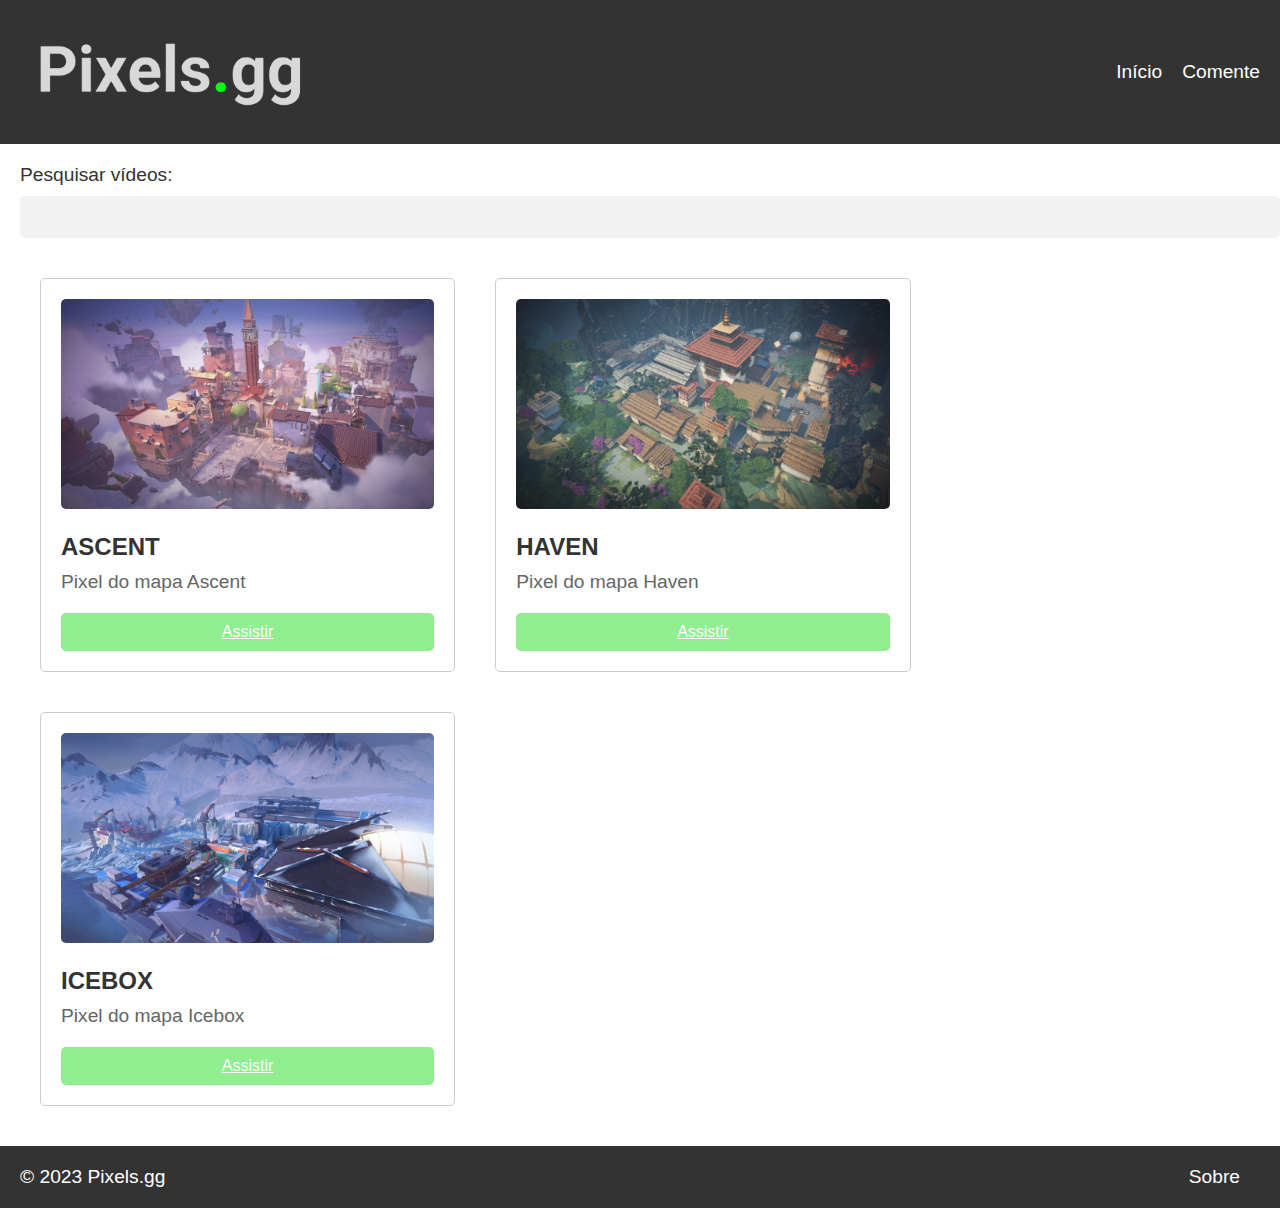
<file: index.html>
<!DOCTYPE html>
<html>
<head>
	<title>Pixels.gg</title>
	<link rel="stylesheet" href="css/style.css">
	<link rel="shortcut icon" href="img/favicon.ico"/>
</head>
<body>
	<header>
		<a href="index.html"><img src="img/pixelsgg.png" width="300" height="100"></a>
		<nav>
			<ul>
				<li><a href="index.html">Início</a></li>
				<li><a href="comente.html">Comente</a></li>
			</ul>
		</nav>
	</header>
	
	<main>
		<form>
			<label for="search">Pesquisar vídeos:</label>
			<input type="text" id="search" name="search">
		</form>
		
		<div class="video-grid">
			<div class="video">
				<img src="img/ascent.webp">
				<h3>ASCENT</h3>
				<p>Pixel do mapa Ascent</p>
				<a href="https://youtube.com/shorts/V9-_X6QXwmU?feature=share">Assistir</a>
			</div>
			
			<div class="video">
				<img src="img/haven.webp">
				<h3>HAVEN</h3>
				<p>Pixel do mapa Haven</p>
				<a href="https://youtube.com/shorts/zF8eOc2Txas?feature=share">Assistir</a>
			</div>

			<div class="video">
				<img src="img/icebox.webp">
				<h3>ICEBOX</h3>
				<p>Pixel do mapa Icebox</p>
				<a href="https://youtube.com/shorts/e7eBz0jT3Nw?feature=share">Assistir</a>
			</div>
			
			<!-- Outros vídeos aqui -->
		</div>

	</main>
	
	<footer>
		<p>© 2023 Pixels.gg</p>
		<ul>
			<li><a href="sobre.html">Sobre</a></li>
		</ul>
	</footer>
	
	
	<script src="js/script.js"></script>
</body>
</html>
</file>
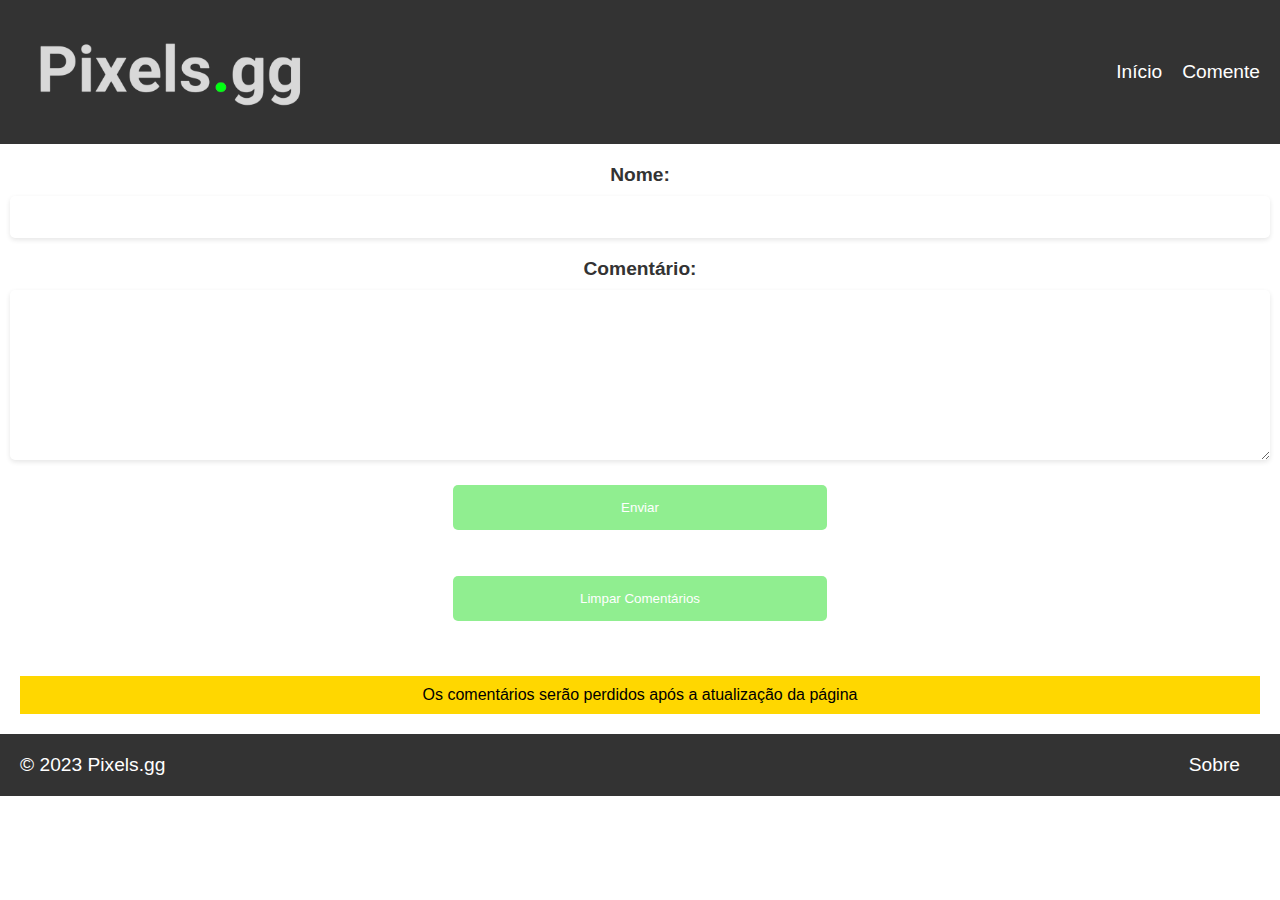
<file: comente.html>
<!DOCTYPE html>
<html>
<head>
	<title>Comente - Pixels.gg</title>
	<link rel="stylesheet" href="css/styleC.css">
	<link rel="shortcut icon" href="img/favicon.ico"/>
</head>
<body>
	<header>
		<a href="index.html"><img src="img/pixelsgg.png" width="300" height="100"></a>
		<nav>
			<ul>
				<li><a href="index.html">Início</a></li>
				<li><a href="comente.html">Comente</a></li>
			</ul>
		</nav>
	</header>
	
    <main>
        <section id="comments">
			<form>
				<label for="name">Nome:</label>
				<input type="text" id="name" name="name">
				<label for="comment">Comentário:</label>
				<textarea id="comment" name="comment"></textarea>
				<button type="submit">Enviar</button>
				<br>
				<br>
				<button id="clear-comments">Limpar Comentários</button>

			</form>
			<div id="comments-list">
				<!-- Os comentários serão adicionados aqui com JavaScript -->
			</div>
			<div class="aviso">Os comentários serão perdidos após a atualização da página</div>
		</section>
    </main>

		
	<footer>
		<p>© 2023 Pixels.gg</p>
		<ul>
			<li><a href="sobre.html">Sobre</a></li>
		</ul>
	</footer>
	
	
	<script src="js/scriptC.js"></script>
</body>
</html>
</file>
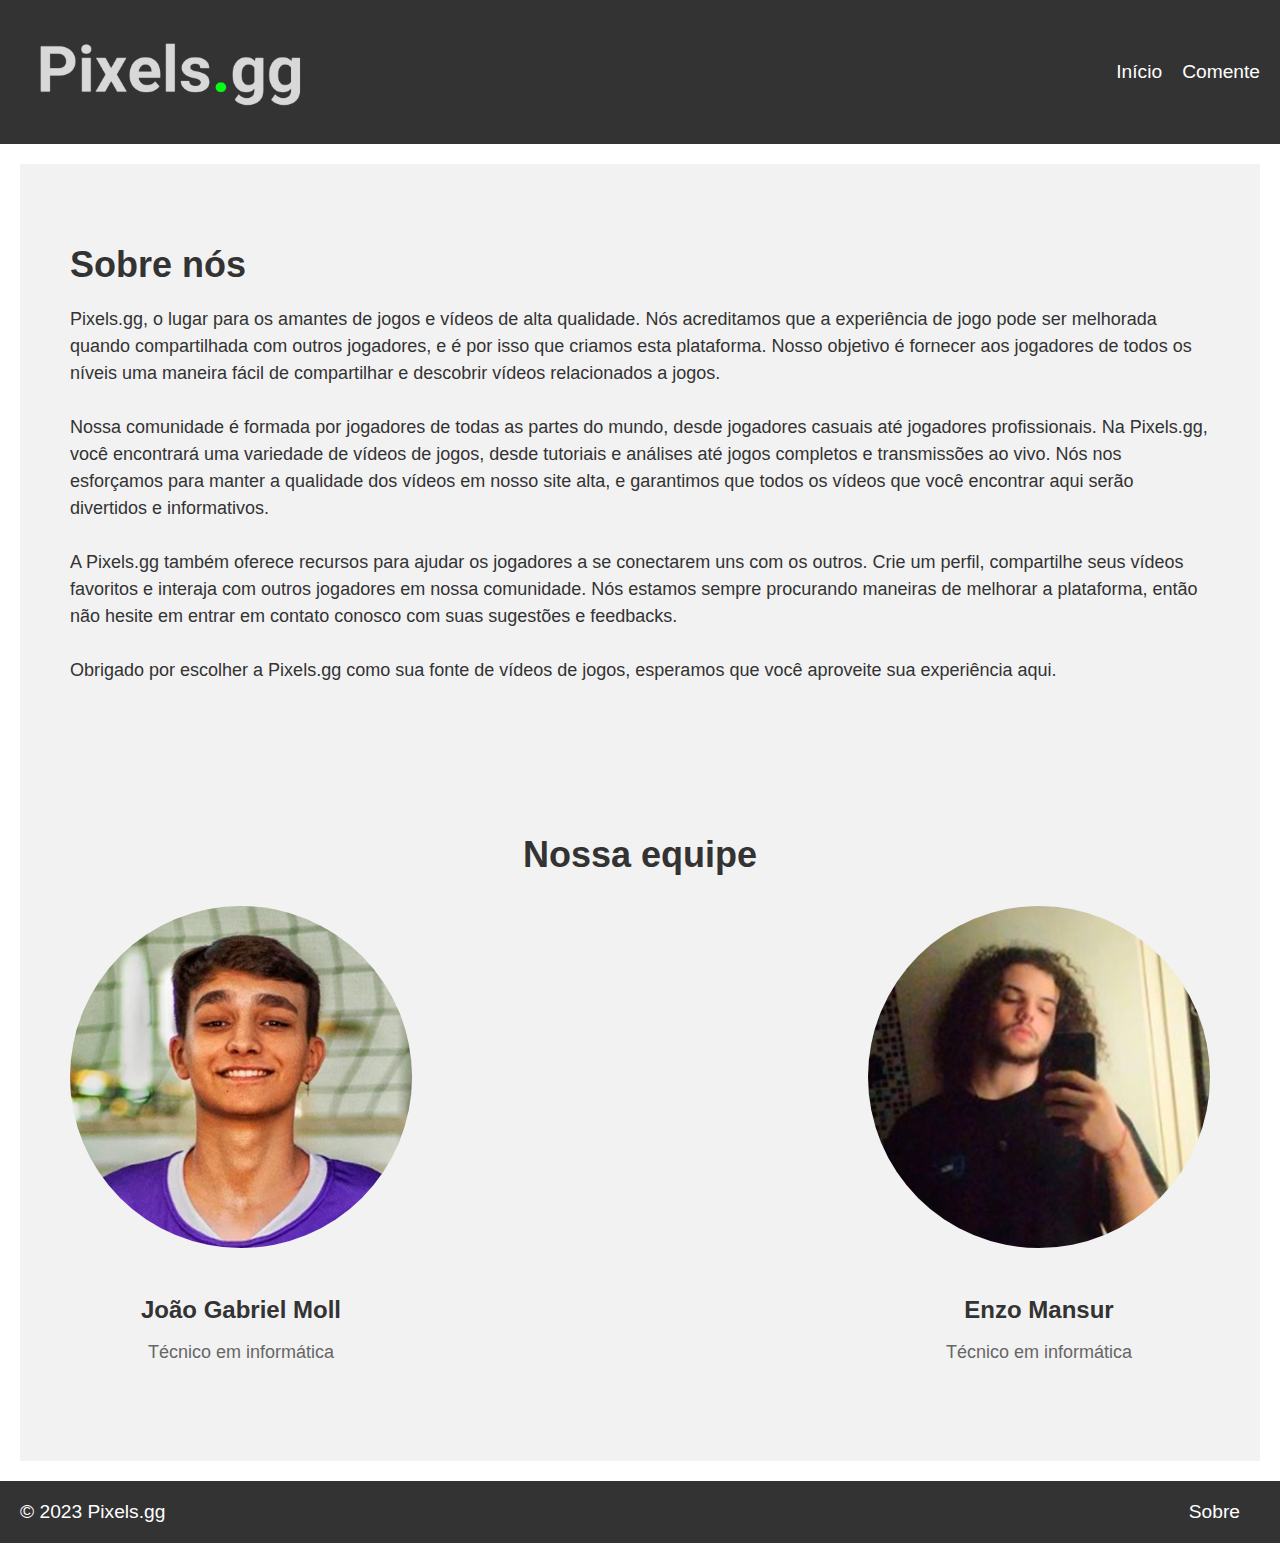
<file: sobre.html>
<!DOCTYPE html>
<html>
<head>
	<title>Sobre - Pixels.gg</title>
	<link rel="stylesheet" href="css/styleSobre.css">
	<link rel="shortcut icon" href="img/favicon.ico"/>
</head>
<body>
	<header>
		<a href="index.html"><img src="img/pixelsgg.png" width="300" height="100"></a>
		<nav>
			<ul>
				<li><a href="index.html">Início</a></li>
				<li><a href="comente.html">Comente</a></li>
			</ul>
		</nav>
	</header>
	
	<main>
        <section class="sobre">
            <h2>Sobre nós</h2>
            <p>Pixels.gg, o lugar para os amantes de jogos e vídeos de alta qualidade. Nós acreditamos que a experiência de jogo pode ser melhorada quando compartilhada com outros jogadores, e é por isso que criamos esta plataforma. Nosso objetivo é fornecer aos jogadores de todos os níveis uma maneira fácil de compartilhar e descobrir vídeos relacionados a jogos.
                <br>
                <br>
                Nossa comunidade é formada por jogadores de todas as partes do mundo, desde jogadores casuais até jogadores profissionais. Na Pixels.gg, você encontrará uma variedade de vídeos de jogos, desde tutoriais e análises até jogos completos e transmissões ao vivo. Nós nos esforçamos para manter a qualidade dos vídeos em nosso site alta, e garantimos que todos os vídeos que você encontrar aqui serão divertidos e informativos.
                <br>
                <br>
                A Pixels.gg também oferece recursos para ajudar os jogadores a se conectarem uns com os outros. Crie um perfil, compartilhe seus vídeos favoritos e interaja com outros jogadores em nossa comunidade. Nós estamos sempre procurando maneiras de melhorar a plataforma, então não hesite em entrar em contato conosco com suas sugestões e feedbacks.
                <br>
                <br>
                Obrigado por escolher a Pixels.gg como sua fonte de vídeos de jogos, esperamos que você aproveite sua experiência aqui.</p>
          </section>
          <section class="equipe">
            <h2>Nossa equipe</h2>
            <div class="membros">
              <div class="membro">
                <img src="img/joao.jpg" alt="João">
                <h3>João Gabriel Moll</h3>
                <p>Técnico em informática</p>
              </div>
              <div class="membro">
                <img src="img/enzo.jpg" alt="Enzo">
                <h3>Enzo Mansur</h3>
                <p>Técnico em informática</p>
              </div>
            </div>
          </section>
          
          
	</main>
	
	<footer>
		<p>© 2023 Pixels.gg</p>
		<ul>
			<li><a href="sobre.html">Sobre</a></li>
		</ul>
	</footer>
	
	
	<script src="js/scriptSobre.js"></script>
</body>
</html>
</file>
<file: css/style.css>
body {
	background-color: #fff;
	color: #333;
	font-family: Arial, sans-serif;
	margin: 0;
	padding: 0;
	}
	
	header {
	background-color: #333;
	color: #fff;
	padding: 20px;
	display: flex;
	justify-content: space-between;
	align-items: center;
	}
	
	h1 {
	margin: 0;
	font-size: 2.5rem;
	}
	
	nav {
	display: flex;
	align-items: center;
	}
	
	nav ul {
	list-style-type: none;
	margin: 0;
	padding: 0;
	display: flex;
	}
	
	nav li {
	margin-left: 20px;
	}
	
	nav a {
	color: #fff;
	text-decoration: none;
	font-size: 1.2rem;
	transition: all 0.2s ease-in-out;
	}
	
	nav a:hover {
	color: #90ee90;
	}
	
	main {
	margin: 20px;
	}
	
	h2 {
	margin-bottom: 20px;
	font-size: 2rem;
	color: #333;
	}
	
	form {
	margin-bottom: 20px;
	}
	
	label {
	display: block;
	margin-bottom: 10px;
	font-size: 1.2rem;
	color: #333;
	}
	
	input[type="text"] {
	padding: 10px;
	width: 100%;
	font-size: 1.2rem;
	border: none;
	border-radius: 5px;
	background-color: #f2f2f2;
	}
	
	.video-grid {
	display: flex;
	flex-wrap: wrap;
	}
	
	.video {
	margin: 20px;
	width: calc(33.33% - 40px);
	border: 1px solid #ccc;
	border-radius: 5px;
	padding: 20px;
	transition: all 0.2s ease-in-out;
	}
	
	.video:hover {
	box-shadow: 0 0 10px rgba(0, 0, 0, 0.2);
	transform: translateY(-5px);
	}
	
	.video img {
	width: 100%;
	border-radius: 5px;
	}
	
	.video h3 {
	margin: 20px 0 10px;
	font-size: 1.5rem;
	color: #333;
	}
	
	.video p {
	margin: 0 0 20px;
	font-size: 1.2rem;
	color: #666;
	}
	
	.video a {
	display: block;
	margin-top: 20px;
	background-color: #90ee90;
	color: #fff;
	padding: 10px;
	border-radius: 5px;
	text-align: center;
	transition: all 0.2s ease-in-out;
	}
	
	.video a:hover {
	background-color: #fff;
	color: #90ee90;
	}
	
	footer {
	background-color: #333;
	color: #fff;
	padding: 20px;
	display: flex;
	justify-content: space-between;
	align-items: center;
	}
	
	footer p {
	margin: 0;
	font-size: 1.2rem;
	}
	
	footer ul {
	list-style: none;
	margin: 0;
	padding: 0;
	display: flex;
	}
	
	footer li {
	margin-right: 20px;
	}
	
	footer a {
	color: #fff;
	text-decoration: none;
	font-size: 1.2rem;
	transition: all 0.2s ease-in-out;
	}
	
	footer a:hover {
	color: #90ee90;
	}
</file>
<file: css/styleC.css>
body {
	background-color: #fff;
	color: #333;
	font-family: Arial, sans-serif;
	margin: 0;
	padding: 0;
	}
	
	header {
	background-color: #333;
	color: #fff;
	padding: 20px;
	display: flex;
	justify-content: space-between;
	align-items: center;
	}
	
	h1 {
	margin: 0;
	font-size: 2.5rem;
	}
	
	nav {
	display: flex;
	align-items: center;
	}
	
	nav ul {
	list-style-type: none;
	margin: 0;
	padding: 0;
	display: flex;
	}
	
	nav li {
	margin-left: 20px;
	}
	
	nav a {
	color: #fff;
	text-decoration: none;
	font-size: 1.2rem;
	transition: all 0.2s ease-in-out;
	}
	
	nav a:hover {
	color: #90ee90;
	}
	
	main {
	margin: 20px;
	}
	
	h2 {
	margin-bottom: 20px;
	font-size: 2rem;
	color: #333;
	}
	
	form {
	margin-bottom: 20px;
	}
	
	label {
	display: block;
	margin-bottom: 10px;
	font-size: 1.2rem;
	color: #333;
	}
	
	input[type="text"] {
	padding: 10px;
	width: 100%;
	font-size: 1.2rem;
	border: none;
	border-radius: 5px;
	background-color: #fff;
	}
	
.comment {
    border: 1px solid #000000;
    padding: 10px;
    margin-bottom: 10px;
}
#comments form {
	display: flex;
	flex-direction: column;
	align-items: center;
	margin-bottom: 50px;
  }
  
  #comments form label {
	margin-bottom: 10px;
	font-weight: bold;
  }
  
  #comments form input[type="text"], 
  #comments form textarea {
	padding: 10px;
	margin-bottom: 20px;
	width: 100%;
	border-radius: 5px;
	border: none;
	box-shadow: 0px 2px 5px rgba(0, 0, 0, 0.1);
	transition: box-shadow 0.2s ease-in-out;
  }
  
  #comments form input[type="text"]:focus, 
  #comments form textarea:focus {
	outline: none;
	box-shadow: 0px 2px 5px rgba(0, 0, 0, 0.3);
  }
  
  #comments form textarea {
	height: 150px;
  }
  
  #comments form button {
	margin: 5px;
	width: calc(33.33% - 40px);
	background-color: #90ee90;
	color: #fff;
	border: #90ee90;
	border-radius: 5px;
	padding: 15px;
	transition: all 0.2s ease-in-out;
  }
  
  #comments form button:hover {
	box-shadow: 0 0 10px rgba(0, 0, 0, 0.2);
	transform: translateY(-5px);
  }
  
  #comments form button:active {
	background-color: #fff;
	color: #90ee90;
  }
  
  
.comment p {
    margin: 0;
}

.comment span {
    display: block;
    font-size: 12px;
    font-style: italic;
    margin-top: 5px;
}
.comment {
  background-color: #f5f5f5;
  border: 1px solid #ddd;
  padding: 10px;
  border-radius: 5px;
  margin-bottom: 10px;
}

.comment:hover {
  box-shadow: 1px 1px 2px #ddd;
  transition: box-shadow 0.2s ease-in-out;
}

.comment .user-icon {
  width: 50px;
  height: 50px;
  border-radius: 50%;
  background-color: #ccc;
  display: inline-block;
  margin-right: 10px;
}

.comment .user-name {
  font-weight: bold;
  font-size: 16px;
  margin-bottom: 5px;
}

.comment .comment-text {
  font-size: 14px;
  margin-bottom: 5px;
}

.comment .comment-actions {
  margin-top: 5px;
}

.comment .comment-actions button {
  background-color: #555;
  color: #fff;
  border: none;
  padding: 5px 10px;
  margin-right: 10px;
  border-radius: 5px;
}

.comment .comment-actions button:hover {
  background-color: #333;
  cursor: pointer;
}
footer {
	background-color: #333;
	color: #fff;
	padding: 20px;
	display: flex;
	justify-content: space-between;
	align-items: center;
	}
	
	footer p {
	margin: 0;
	font-size: 1.2rem;
	}
	
	footer ul {
	list-style: none;
	margin: 0;
	padding: 0;
	display: flex;
	}
	
	footer li {
	margin-right: 20px;
	}
	
	footer a {
	color: #fff;
	text-decoration: none;
	font-size: 1.2rem;
	transition: all 0.2s ease-in-out;
	}
	
	footer a:hover {
	color: #90ee90;
	}
.aviso {
	background-color: #ffd700;
	color: #000;
	padding: 10px;
	text-align: center;
  }
</file>
<file: css/styleSobre.css>
body {
	background-color: #fff;
	color: #333;
	font-family: Arial, sans-serif;
	margin: 0;
	padding: 0;
}

header {
	background-color: #333;
	color: #fff;
	padding: 20px;
	display: flex;
	justify-content: space-between;
	align-items: center;
}

h1 {
	margin: 0;
	font-size: 2.5rem;
}

nav {
	display: flex;
	align-items: center;
}

nav ul {
	list-style-type: none;
	margin: 0;
	padding: 0;
	display: flex;
}

nav li {
	margin-left: 20px;
}

nav a {
	color: #fff;
	text-decoration: none;
	font-size: 1.2rem;
	transition: all 0.2s ease-in-out;
}

nav a:hover {
	color: #90ee90;
}

main {
	margin: 20px;
}

h2 {
	margin-bottom: 20px;
	font-size: 2rem;
	color: #333;
}

form {
	margin-bottom: 20px;
}

label {
	display: block;
	margin-bottom: 10px;
	font-size: 1.2rem;
	color: #333;
}

input[type="text"] {
	padding: 10px;
	width: 100%;
	font-size: 1.2rem;
	border: none;
	border-radius: 5px;
	background-color: #f2f2f2;
}

.video-grid {
	display: flex;
	flex-wrap: wrap;
}

.video {
	margin: 20px;
	width: calc(33.33% - 40px);
	border: 1px solid #ccc;
	border-radius: 5px;
	padding: 20px;
	transition: all 0.2s ease-in-out;
}

.video:hover {
	box-shadow: 0 0 10px rgba(0, 0, 0, 0.2);
	transform: translateY(-5px);
}

.video img {
	width: 100%;
	border-radius: 5px;
}

.video h3 {
	margin: 20px 0 10px;
	font-size: 1.5rem;
	color: #333;
}

.video p {
	margin: 0 0 20px;
	font-size: 1.2rem;
	color: #666;
}

.video a {
	display: block;
	margin-top: 20px;
	background-color: #90ee90;
	color: #fff;
	padding: 10px;
	border-radius: 5px;
	text-align: center;
	transition: all 0.2s ease-in-out;
}

.video a:hover {
	background-color: #fff;
	color: #90ee90;
}

footer {
	background-color: #333;
	color: #fff;
	padding: 20px;
	display: flex;
	justify-content: space-between;
	align-items: center;
}

footer p {
	margin: 0;
	font-size: 1.2rem;
}

footer ul {
	list-style: none;
	margin: 0;
	padding: 0;
	display: flex;
}

footer li {
	margin-right: 20px;
}

footer a {
	color: #fff;
	text-decoration: none;
	font-size: 1.2rem;
	transition: all 0.2s ease-in-out;
}

footer a:hover {
	color: #90ee90;
}

.sobre {
	background-color: #f2f2f2;
	padding: 50px;
}

.sobre h2 {
	font-size: 36px;
	margin-bottom: 20px;
}

.sobre p {
	font-size: 18px;
	line-height: 1.5;
	margin-bottom: 20px;
}

.sobre h3 {
	font-size: 24px;
	margin-bottom: 10px;
}

.sobre ul {
	list-style-type: none;
	margin: 0;
	padding: 0;
}

.sobre li {
	font-size: 18px;
	line-height: 1.5;
	margin-bottom: 10px;
}

.team {
	background-color: #f2f2f2;
	padding: 60px 0;
}

.team h2 {
	font-size: 36px;
	margin-bottom: 20px;
}

.team-section {
	background-color: #f5f5f5;
	padding: 50px 0;
}

.team-grid {
	display: grid;
	grid-template-columns: repeat(auto-fit, minmax(300px, 1fr));
	grid-gap: 30px;
}

.team-member {
	position: relative;
	overflow: hidden;
}

.team-member img {
	display: block;
	width: 100%;
	height: 100%;
	transition: transform 0.3s ease;
}

.team-member:hover img {
	transform: scale(1.2);
}

.member-info {
	position: absolute;
	bottom: 0;
	left: 0;
	width: 100%;
	background-color: rgba(255, 255, 255, 0.5);
}

.equipe {
	padding: 50px;
	background-color: #f2f2f2;
}

.equipe h2 {
	text-align: center;
	font-size: 36px;
	margin-bottom: 30px;
}

.membros {
	display: flex;
	justify-content: space-between;
}

.membro {
	width: 30%;
	text-align: center;
	margin-bottom: 30px;
}

.membro img {
	width: 100%;
	border-radius: 50%;
	margin-bottom: 20px;
}

.membro h3 {
	font-size: 24px;
	margin-bottom: 10px;
}

.membro p {
	font-size: 18px;
	color: #666;
}
</file>
